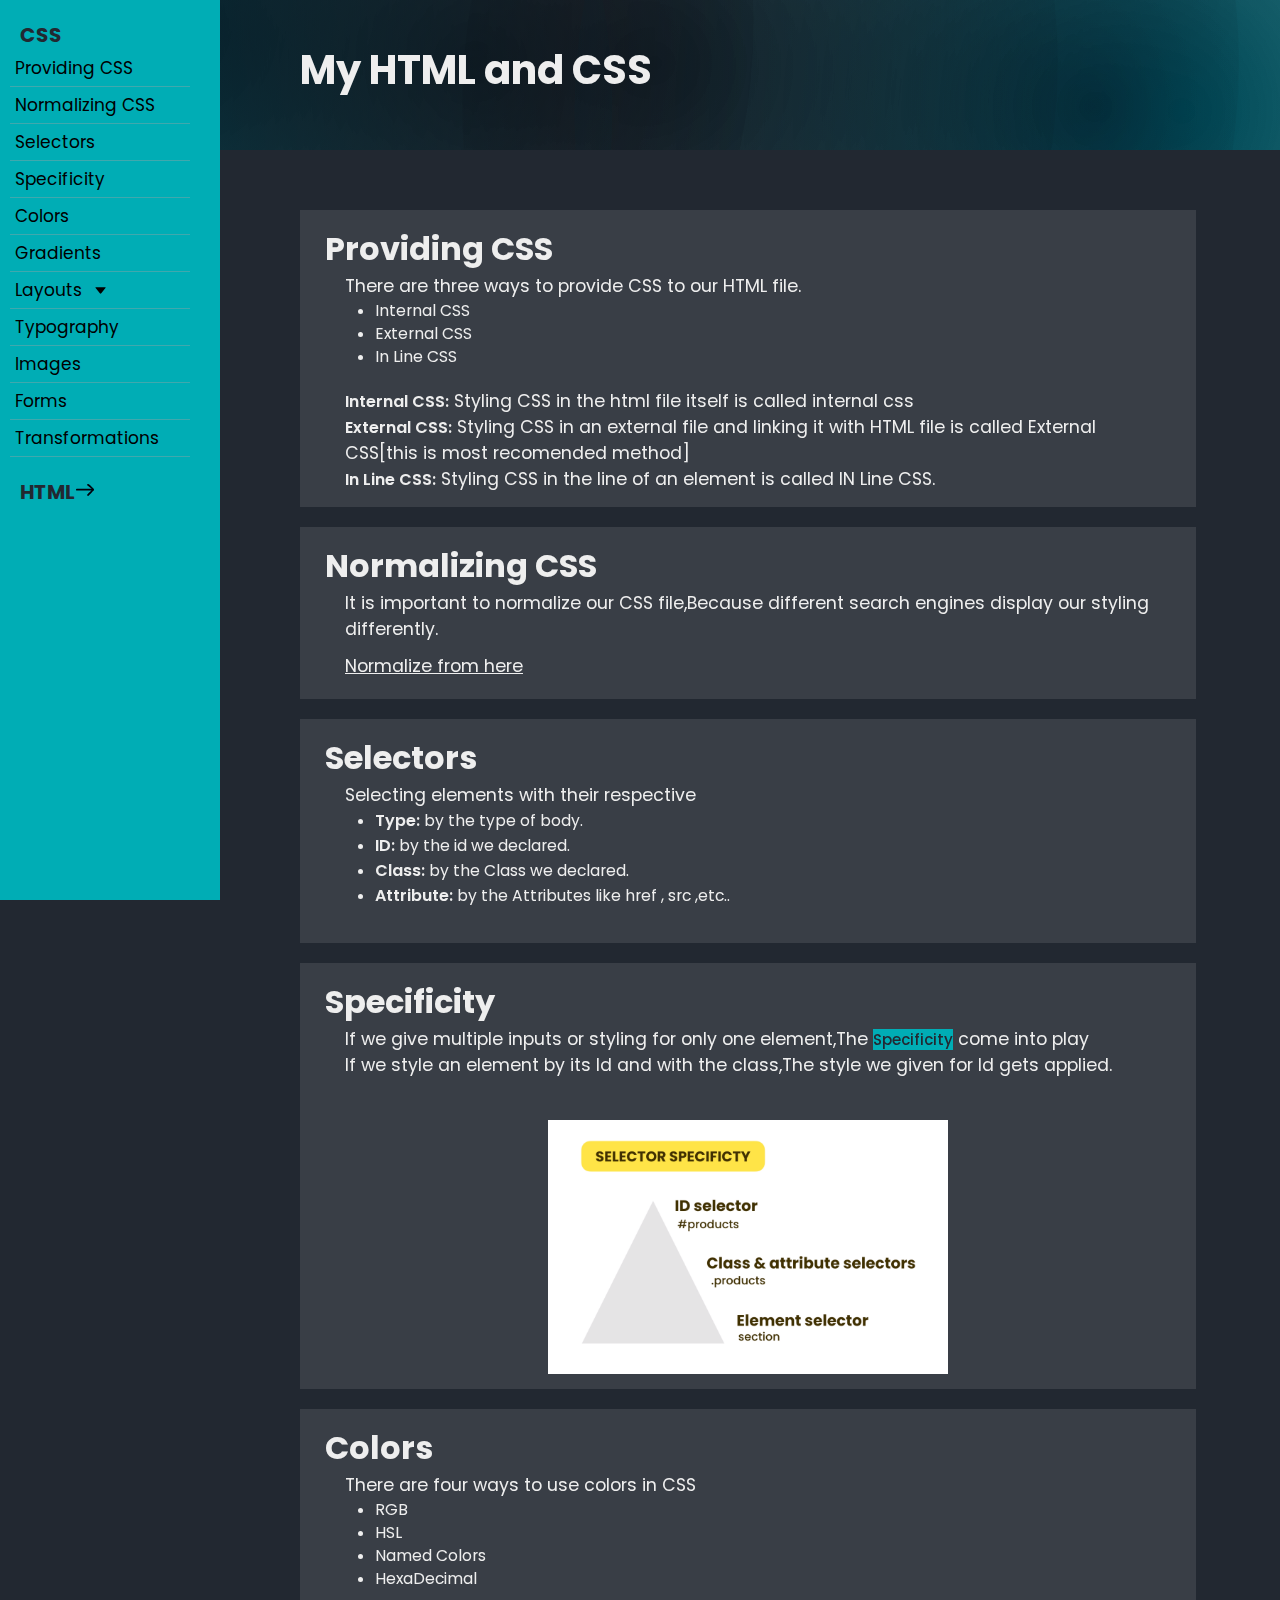
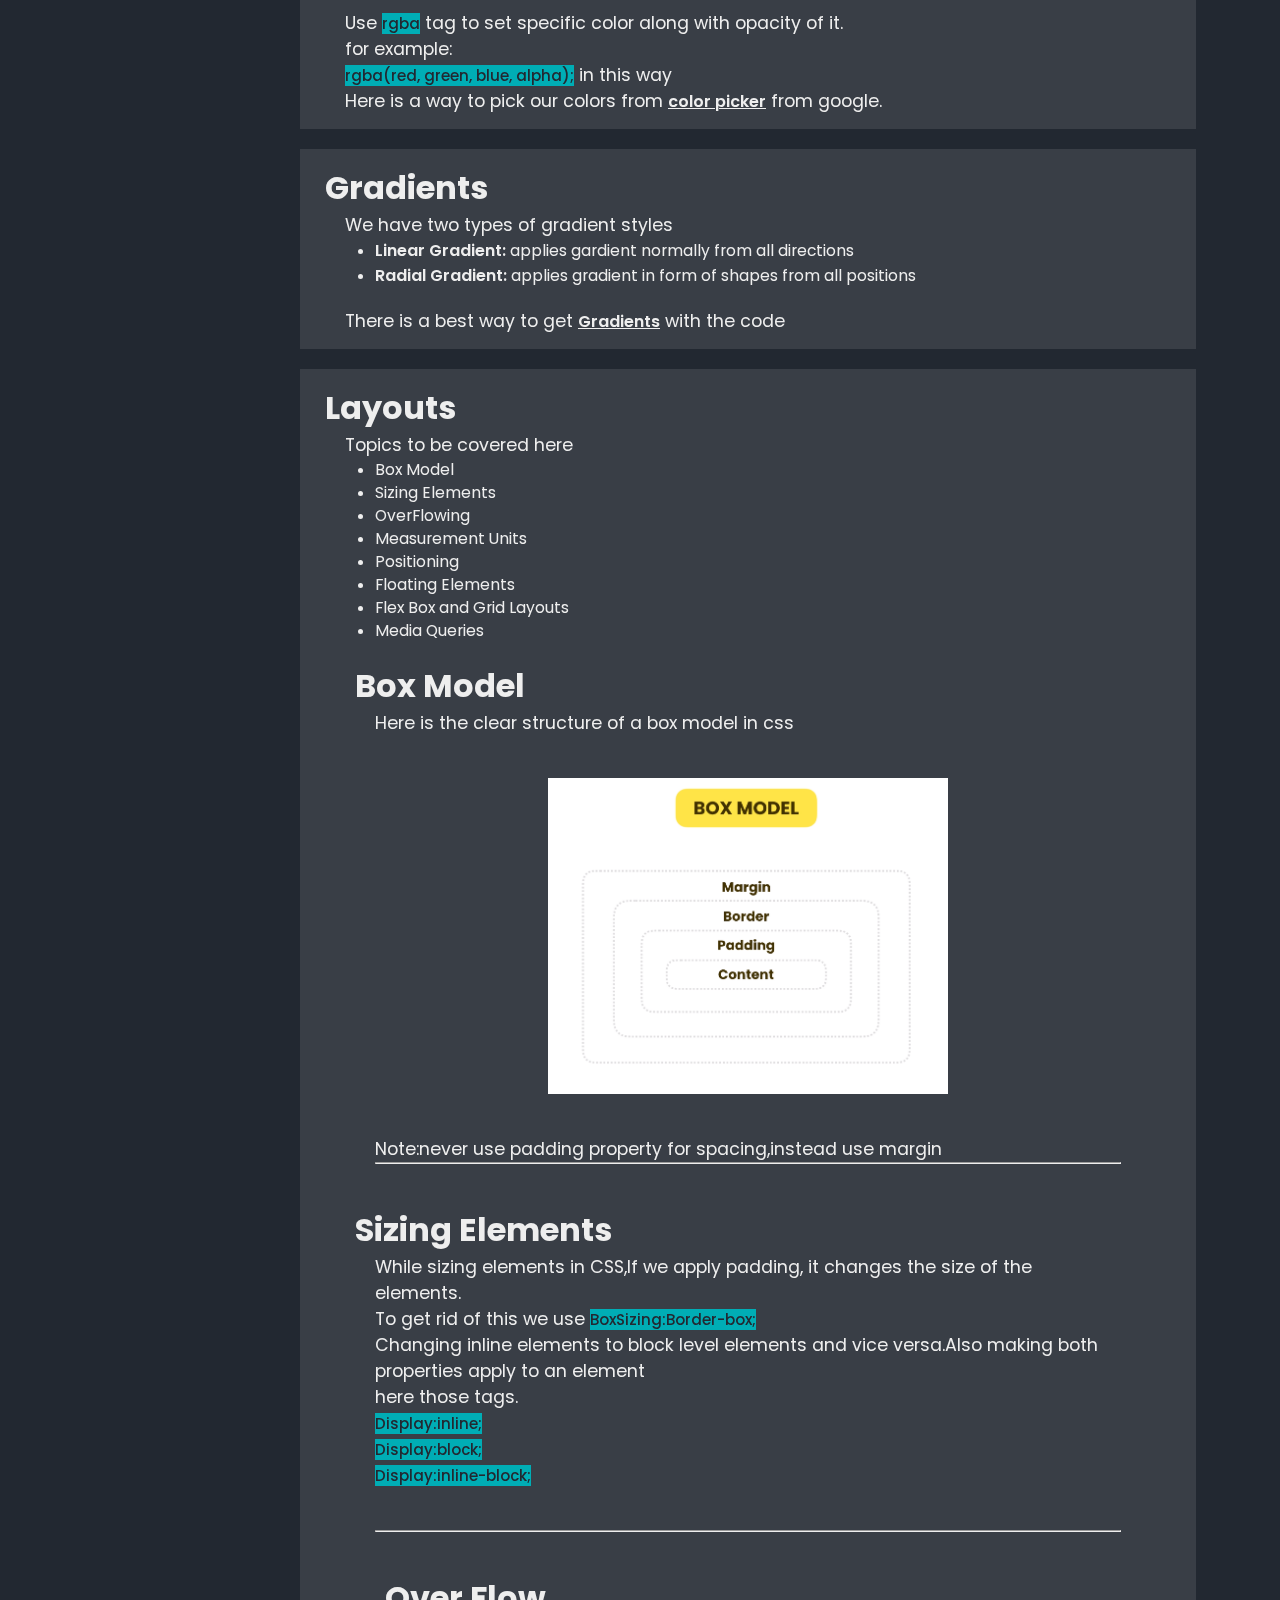
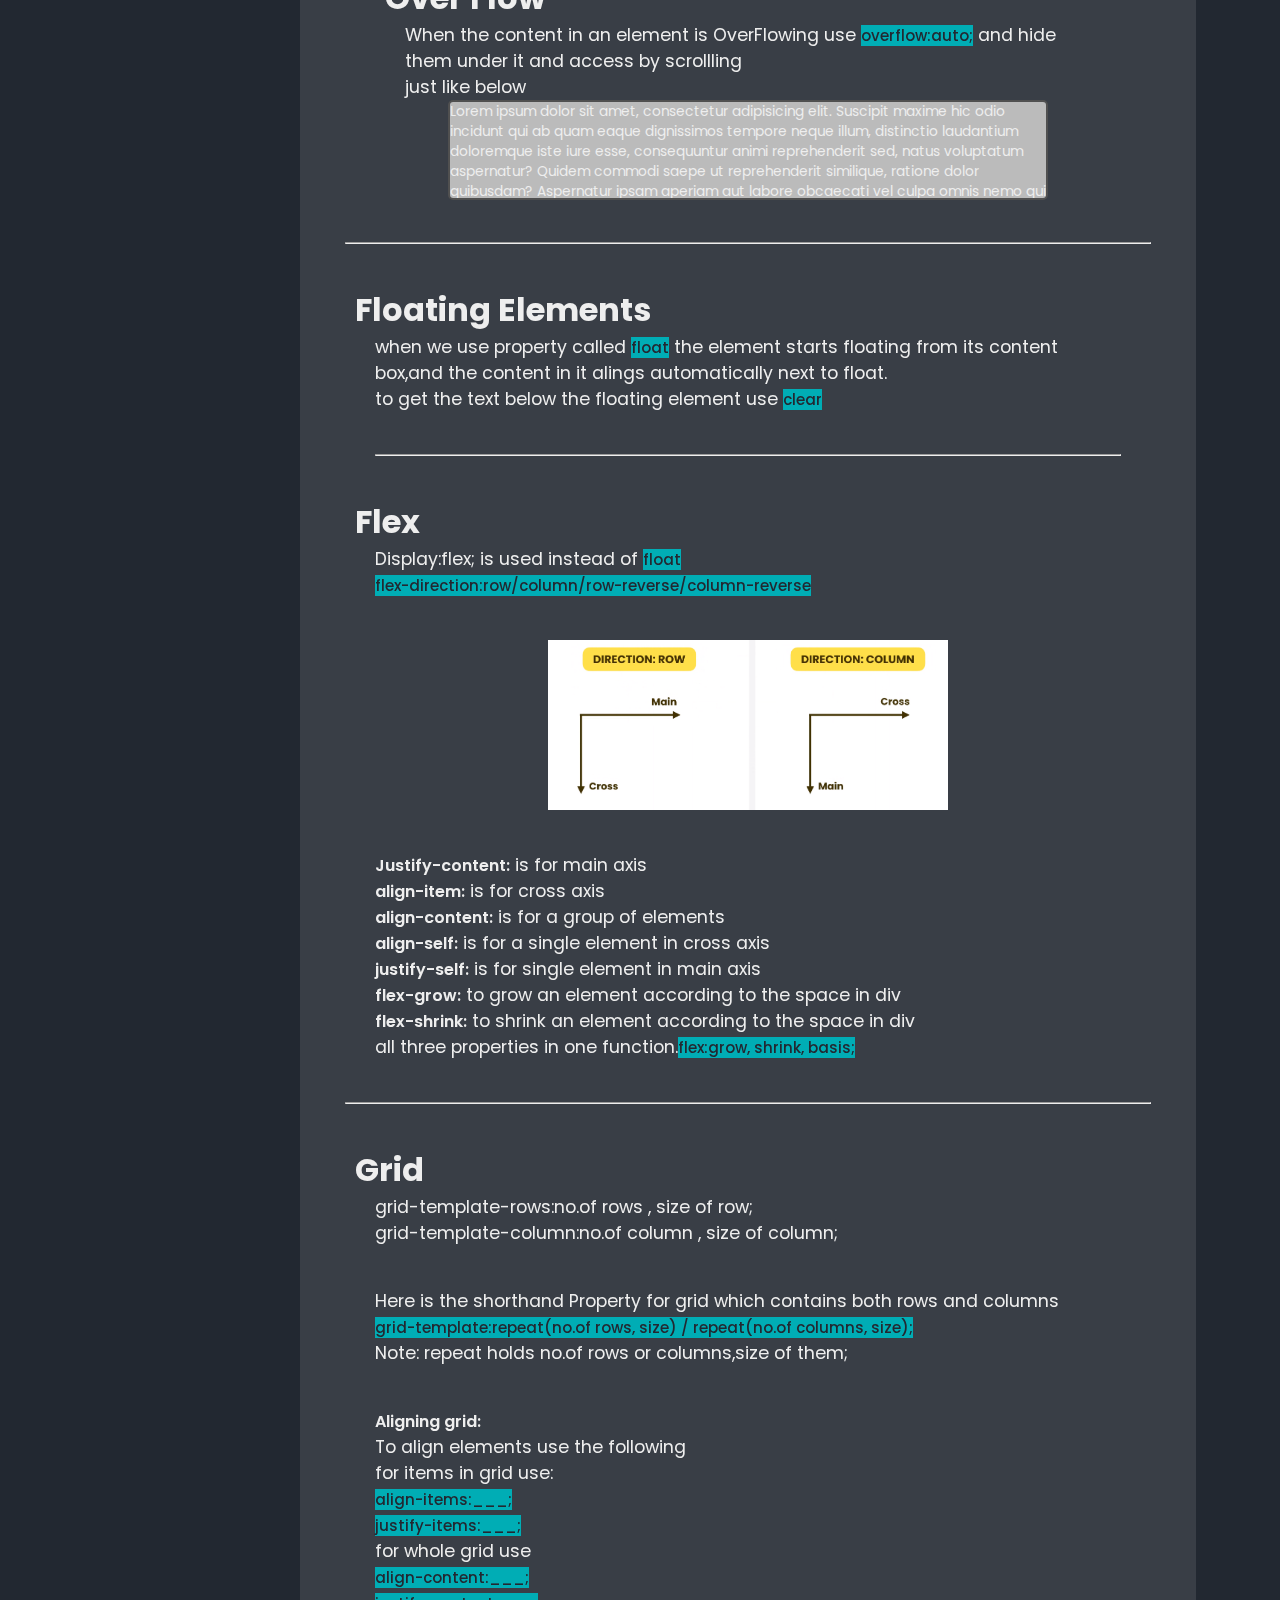
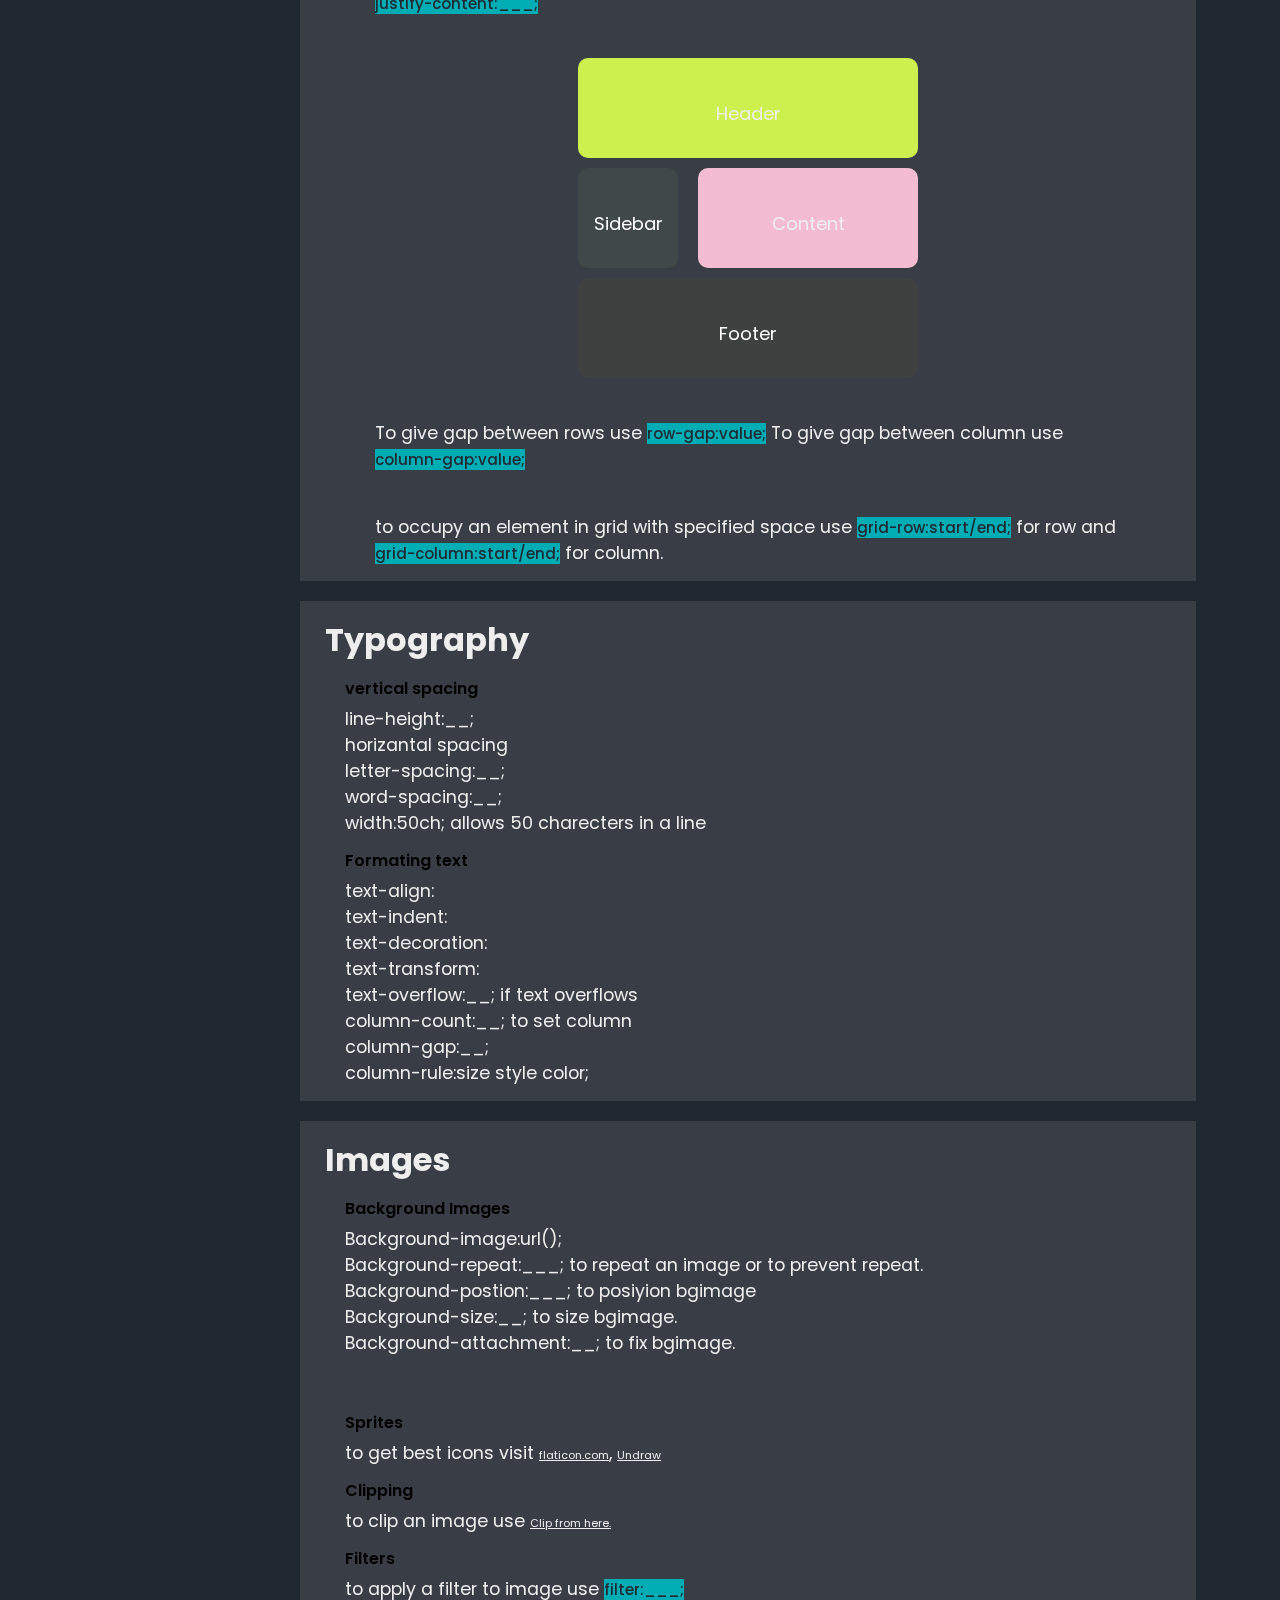
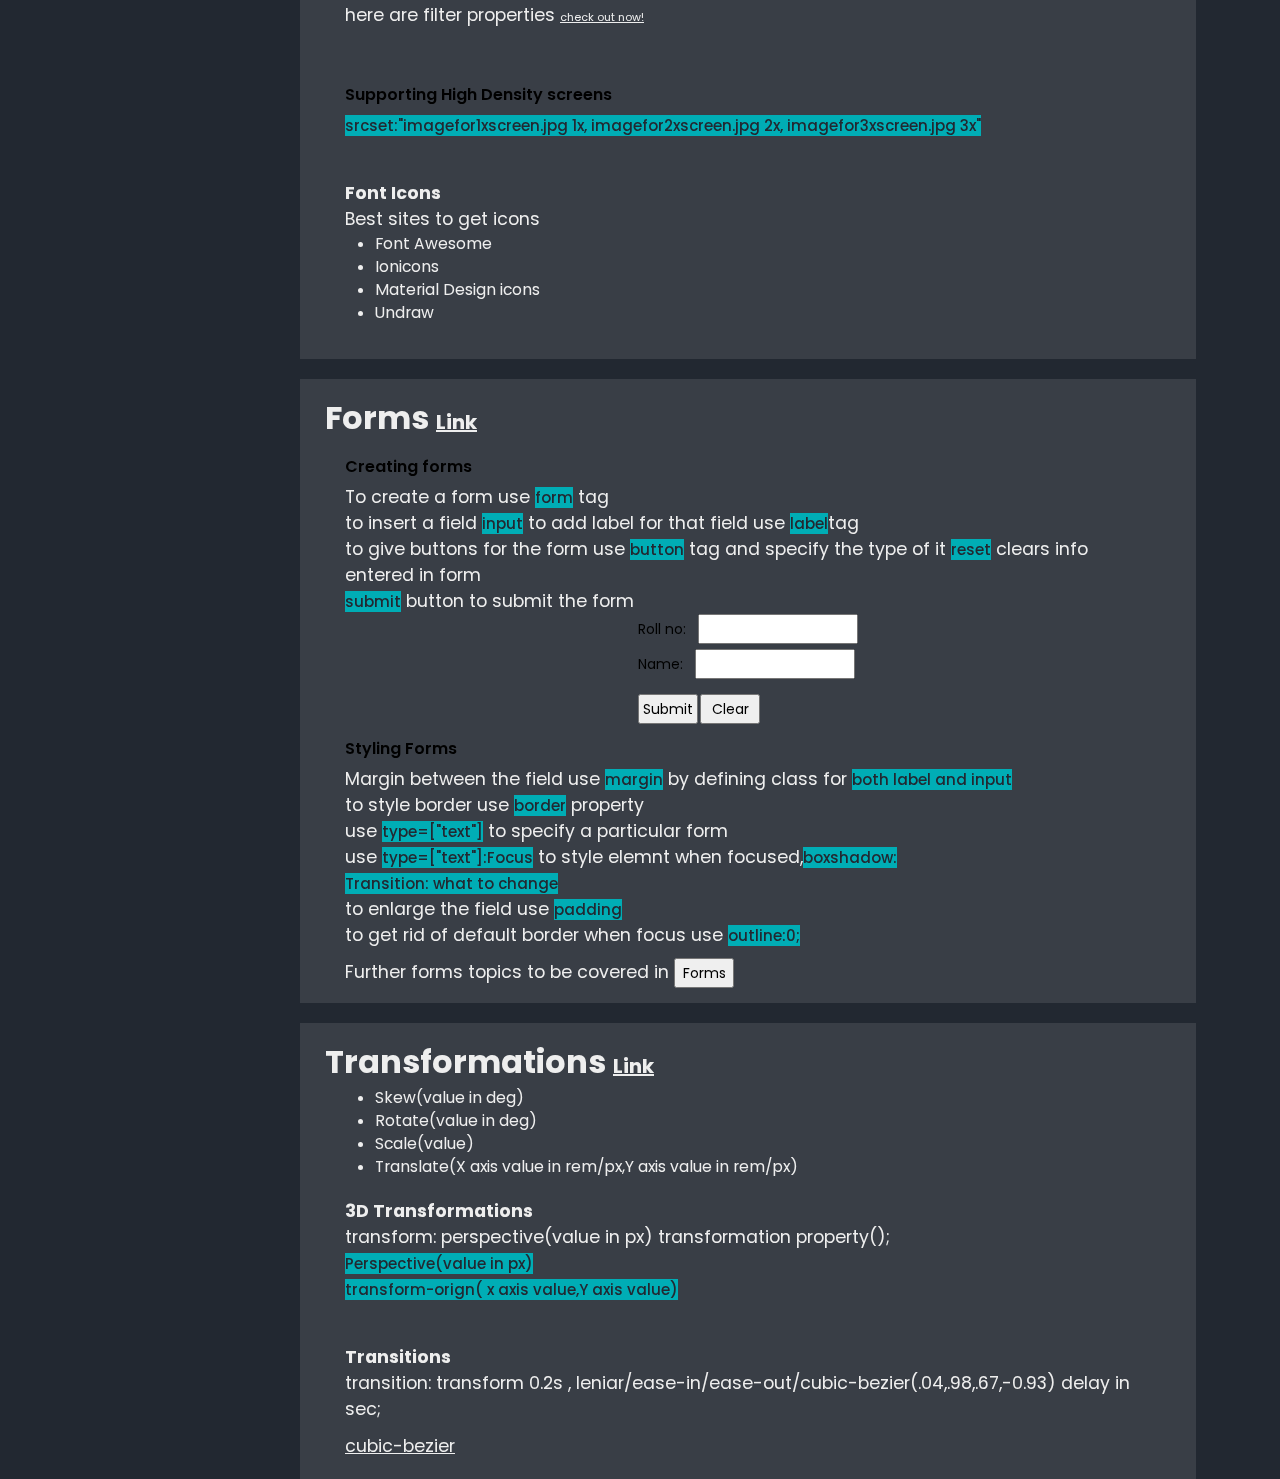
<file: css.html>
<!DOCTYPE html>
<html lang="en">
<head>
    <meta charset="UTF-8">
    <meta name="viewport" content="width=device-width, initial-scale=1.0">
    <link rel="stylesheet" href="./styles.css">
    <link rel="stylesheet" href="./utils.css">
    <script src="finisher-header.es5.min.js" type="text/javascript"></script>
    <title>CSS</title>
</head>
<body>
    <div class="sideBar">
        <h2>CSS</h2>
    <a href="#providingCss" class="sideBarAnchors">Providing CSS</a>
    <a href="#normalizingCss" class="sideBarAnchors">Normalizing CSS</a>
    <a href="#selectors" class="sideBarAnchors">Selectors</a>
    <a href="#specificity" class="sideBarAnchors">Specificity</a>
    <a href="#colors" class="sideBarAnchors">Colors</a>
    <a href="#gradient" class="sideBarAnchors">Gradients</a>
    <a href="#layouts" id="layout" class="sideBarAnchors flex-center sideBarAnchors-list-holder">Layouts <div class="flex-center"><img id="iconDropDown" class="icon" src="./dropdown.svg" alt="" srcset=""></div ></a>
    <ul id="list" class="list-prop">
        <li><a href="#boxModel" class="sideBarAnchors sideBarAnchorsList-elements">Box Model</a></li>
        <li><a href="#sizingElements" class="sideBarAnchors sideBarAnchorsList-elements">Sizing Elements</a></li>
        <li><a href="#overflow" class="sideBarAnchors sideBarAnchorsList-elements">OverFlowing</a></li>
        <li><a href="#floatingElements" class="sideBarAnchors sideBarAnchorsList-elements">Floating Elements</a></li>
        <li><a href="#flex" class="sideBarAnchors sideBarAnchorsList-elements">Flex Box</a></li>
        <li><a id="grid" href="#grid" class="sideBarAnchors sideBarAnchorsList-elements">Grid</a></li>
    </ul>
    <a href="#typography" class="sideBarAnchors">Typography</a>
    <a href="#images" class="sideBarAnchors">Images</a>
    <a href="#forms" class="sideBarAnchors">Forms</a>
    <a href="#transformations" class="sideBarAnchors">Transformations</a>
    <a id="redirect" class="redirect" href="./index.html"><h2>HTML <img class="rotate-right" src="./arrow.svg" alt="" srcset=""></h2></a>
    </div>
    <div class="contentHolder">
        <div class="header finisher-header" style="width: 100vw; height: 150px;">
            <h1 class="header">My HTML and CSS</h1>
          </div>
        <div class="content">
            <h2 id="providingCss" class="headings">Providing CSS</h2>
            <div class="contentInside">
                <p>There are three ways to provide CSS to our HTML file.</p>
            <ol class="list">
                <li>Internal CSS</li>
                <li>External CSS</li>
                <li>In Line CSS</li>
            </ol>
            <p><span class="bold">Internal CSS:</span> Styling CSS in the html file itself is called internal css</p>
            <p><span class="bold">External CSS:</span> Styling CSS in an external file and linking it with HTML file is called External CSS[this is
                most recomended method]</p>
            <p><span class="bold">In Line CSS:</span> Styling CSS in the line of an element is called IN Line CSS.</p>
            </div>
        </div>
        <div class="content">
            <h2 id="normalizingCss" class="headings">Normalizing CSS</h2>
            <div class="contentInside">
                <p>It is important to normalize our CSS file,Because different search engines display our styling differently.</p>
                <a href="https://necolas.github.io/normalize.css/8.0.1/normalize.css">Normalize from here</a>
            </div>
        </div>
        <div class="content">
            <h2 id="selectors" class="headings">Selectors</h2>
            <div class="contentInside">
                <p>Selecting elements with their respective
                <ol class="list">
                    <li><span class="bold">Type:</span> by the type of body.</li>
                    <li><span class="bold">ID:</span> by the id we declared.</li>
                    <li><span class="bold">Class:</span> by the Class we declared.</li>
                    <li><span class="bold">Attribute:</span> by the Attributes like href , src ,etc..</li>
                </ol>
                </p>
            </div>
        </div>
        <div class="content">
            <h2 id="specificity" class="headings">Specificity</h2>
            <div class="contentInside">
                <p>If we give multiple inputs or styling for only one element,The <b>Specificity</b> come into play</p>
                <p>If we style an element by its Id and with the class,The style we given for Id gets applied.</p>
                <br>
                <div>
                    <div class="flex-center-justify">
                        <img class="typicalImage" src="./selcspef.png" alt="Specificity triangle">
                    </div>
                </div>
            </div>
        </div>
    <div class="content">
        <h2 id="colors" class="headings">Colors</h2>
        <div class="contentInside">
            <p>There are four ways to use colors in CSS</p>
                <ol class="list">
                    <li>RGB</li>
                    <li>HSL</li>
                    <li>Named Colors</li>
                    <li>HexaDecimal</li>
                </ol>
            <p>Use <b>rgba</b> tag to set specific color along with opacity of it.</p>
            <p>for example:</p>
            <p><b> rgba(red, green, blue, alpha);</b> in this way</p>
            <p>Here is a way to pick our colors from <a href="https://www.google.com/search?q=color+picker"
                    target="__blank"><span class="bold">color picker</span ></a> from google.</p>
        </div>
    </div>
    <div class="content">
        <h2 id="gradient" class="headings">Gradients</h2>
        <div class="contentInside">
            <p>We have two types of gradient styles</p>
            <ol class="list">
                <li><span class="bold"> Linear Gradient: </span>applies gardient normally from all directions</li>
                <li><span class="bold"> Radial Gradient: </span>applies gradient in form of shapes from all positions</li>
            </ol>
            <p>There is a best way to get <a href="https://cssgradient.io/" target="__blank"><span
                        class="bold">Gradients</span></a> with the code
            </p>
        </div>
    </div>
    <div class="content">
        <h2 id="layouts" class="headings">Layouts</h2>
        <div class="contentInside">
            <p>Topics to be covered here</p>
            <ol class="list">
                    <li>Box Model</li>
                    <li>Sizing Elements</li>
                    <li>OverFlowing</li>
                    <li>Measurement Units</li>
                    <li>Positioning</li>
                    <li>Floating Elements</li>
                    <li>Flex Box and Grid Layouts</li>
                    <li>Media Queries</li>
            </ol>
            <h3 class="headings" id="boxModel">Box Model</h3>
            <div class="contentInside">
            <p>Here is the clear structure of a box model in css</p>
            <br>
            <div class="flex-center-justify">
            <img class="typicalImage" src="./box model.png" alt="box model diagram"><br>
            </div>
            <br>
            <p>Note:never use padding property for spacing,instead use margin</p>
            <hr><br>
            </div>
            <h2 id="sizingElements" class="headings">Sizing Elements</h2>
            <div class="contentInside">
                <p>While sizing elements in CSS,If we apply padding, it changes the size of the elements.</p>
                <p>To get rid of this we use <b>BoxSizing:Border-box;</b></p>
                <p>Changing inline elements to block level elements and vice versa.Also making both properties apply to an
                    element</p>
                <p>here those tags.</p>
                <p><b>Display:inline;</b></p>
                <p><b>Display:block;</b></p>
                <p><b>Display:inline-block;</b></p>
                <br>
                <hr>
                <br>
                <h2 id="overflow" class="headings">Over Flow</h2>
                <div class="contentInside">
                    <p>When the content in an element is OverFlowing use <b>overflow:auto;</b> and hide them under it and access by
                        scrollling</p>
                    <p>just like below</p>
                </div>
                <div class="flex-center-justify">
                <div class="overflow">
                    <p>Lorem ipsum dolor sit amet, consectetur adipisicing elit. Suscipit maxime hic odio incidunt qui ab quam
                        eaque dignissimos tempore neque illum, distinctio laudantium doloremque iste iure esse, consequuntur
                        animi reprehenderit sed, natus voluptatum aspernatur? Quidem commodi saepe ut reprehenderit similique,
                        ratione dolor quibusdam? Aspernatur ipsam aperiam aut labore obcaecati vel culpa omnis nemo qui quo,
                        tempore at deleniti nulla neque! Facere autem magnam asperiores est laboriosam corrupti aperiam, id
                        iure? Iure ratione minus recusandae? Molestiae aut vel impedit! Ratione, dolorem! Voluptate ducimus
                        voluptatem, impedit officiis non corporis ut? Necessitatibus quibusdam voluptatum et, asperiores,
                        voluptatibus veritatis vero voluptate eos maxime eius adipisci nobis dignissimos aspernatur temporibus
                        ipsa natus repellat sint in minus velit hic dolore tenetur quae nisi. Corporis dolorum minima quam,
                        sequi perferendis accusantium nesciunt. Dolore maiores quos magnam autem voluptatibus repudiandae
                        delectus quod beatae distinctio illum et repellat exercitationem placeat tempore officiis cupiditate
                        tenetur sit veritatis voluptatum deserunt, aliquid rem impedit. Cupiditate dolorem, eligendi nemo
                        consequuntur id consectetur quae sequi dolore, veniam atque repudiandae. Vero quasi iusto velit quo
                        quaerat maiores dolorem accusantium blanditiis minima sapiente praesentium perspiciatis unde consectetur
                        ratione atque deleniti sint, quod animi voluptatem amet dolor reiciendis! Cupiditate iure, maiores
                        blanditiis repudiandae dicta quidem! Neque, deleniti.</p>
                </div>
                </div>
            </div>
            <br>
            <hr><br>
            <h2 id="floatingElements" class="headings">Floating Elements</h2>
            <div class="contentInside">
                <p>when we use property called <b>float</b> the element starts floating from its content box,and the content in
                    it alings automatically next to float.</p>
                <p>to get the text below the floating element use <b>clear</b></p><br>
                <hr><br>
            </div>
            <h2 id="flex" class="headings">Flex</h2>
            <div class="contentInside">
                <p>Display:flex; is used instead of <b>float</b></p>
                <p><b>flex-direction:row/column/row-reverse/column-reverse</b></p>
                <br>
                <div class="flex-center-justify">
                    <img class="typicalImage" src="./axesimg.png" alt="image for axes">
                </div>
                <br>
                <p><span class="bold">Justify-content:</span> is for main axis</p>
                <p><span class="bold">align-item:</span> is for cross axis</p>
                <p><span class="bold">align-content:</span> is for a group of elements</p>
                <p><span class="bold">align-self:</span> is for a single element in cross axis</p>
                <p><span class="bold">justify-self:</span> is for single element in main axis</p>
                <p><span class="bold">flex-grow:</span> to grow an element according to the space in div</p>
                <p><span class="bold">flex-shrink:</span> to shrink an element according to the space in div</p>
                <p>all three properties in one function.<b>flex:grow, shrink, basis;</b></p>
            </div>
            <br>
            <hr>
            <br>
    
            <h2 id="grid" class="headings">Grid</h2>
            <div class="contentInside">
                <p>grid-template-rows:no.of rows , size of row;</p>
            <p>grid-template-column:no.of column , size of column;</p>
            <br>
            <p>Here is the shorthand Property for grid which contains both rows and columns</p>
            <p><b>grid-template:repeat(no.of rows, size) / repeat(no.of columns, size);</b></p>
            <p>Note: repeat holds no.of rows or columns,size of them;</p>
            <br>
            <p><span class="bold">Aligning grid:</span></p>
            <p>To align elements use the following </p>
            <p>for items in grid use:</p>
            <p>
                <b>
                    align-items:___;
                </b>
            </p>
            <p>
                <b>
                    justify-items:___;
                </b>
            </p>
            <p>for whole grid use</p>
            <p>
                <b>
                    align-content:___;
                </b>
            </p>
            <p>
                <b>
                    justify-content:___;
                </b>
            </p>
            <br>
            <div class="gridexample">
                <div class=" griditem1">
                    <p style="margin-top:4.2rem; font-size:large;">Header</p>
                </div>
                <div class=" griditem2">
                    <p style="margin-top:4.2rem; color: white; font-size:large;">Sidebar</p>
                </div>
                <div class=" griditem3">
                    <p style="margin-top:4.2rem; font-size:large;">Content</p>
                </div>
                <div class=" griditem4">
                    <p style="margin-top:4.2rem; color: white; font-size:large;">Footer</p>
                </div>
            </div>
            <br>
            <p>
                To give gap between rows use <b> row-gap:value;</b>
                To give gap between column use <b> column-gap:value;</b>
            </p>
            <br>
            <p>
                to occupy an element in grid with specified space use <b>grid-row:start/end;</b> for row and
                <b>grid-column:start/end;</b> for column.
            </p>
            </div>
        </div>
    </div>
    <div class="content">
        <h2 id="typography" class="headings">Typography</h2>
        <div class="contentInside">
            <span class="bold">vertical spacing</span>
            <p>line-height:__;</p>
            <p>horizantal spacing</p>
            <p>letter-spacing:__;</p>
            <p>word-spacing:__;</p>
            <p>width:50ch; allows 50 charecters in a line</p>
            <span class="bold">Formating text</span>
            <p>text-align:</p>
            <p>text-indent:</p>
            <p>text-decoration:</p>
            <p>text-transform:</p>
            <p>text-overflow:__; if text overflows</p>
            <p>column-count:__; to set column</p>
            <p>column-gap:__;</p>
            <p>column-rule:size style color;</p>
        </div>
    </div>
    <div class="content">
        <h2 id="images" class="headings">Images</h2>
        <div class="contentInside">
            <span class="bold">Background Images</span>
            <p>Background-image:url();</p>
            <p>Background-repeat:___; to repeat an image or to prevent repeat.</p>
            <p>Background-postion:___; to posiyion bgimage</p>
            <p>Background-size:__; to size bgimage.</p>
            <p>Background-attachment:__; to fix bgimage.</p>
            <br>
            <span class="bold">Sprites</span>
            <p>to get best icons visit <a href="https://www.flaticon.com/">flaticon.com</a>, <a href="https://undraw.co/">Undraw</a></p>
            <span class="bold">Clipping</span>
            <p>to clip an image use <a href="https://bennettfeely.com/clippy/">Clip from here.</a></p>
            <span class="bold">Filters</span>
            <p>to apply a filter to image use <b>filter:___;</b></p>
            <p>here are filter properties <a href="https://developer.mozilla.org/en-US/docs/Web/CSS/filter">check out now!</a>
            </p>
            <br>
            <span class="bold">Supporting High Density screens</span>
            <p><b>srcset:"imagefor1xscreen.jpg 1x, imagefor2xscreen.jpg 2x, imagefor3xscreen.jpg 3x"</b></p>
            <br>
            <h2>Font Icons</h2>
            <p>Best sites to get icons</p>
            <ul class="list">
                <li>Font Awesome</li>
                <li>Ionicons</li>
                <li>Material Design icons</li>
                <li>Undraw</li>
            </ul>
        </div>
    </div>
    <div class="content">
        <h2 id="forms" class="headings">Forms <a href="./forms.html">Link</a></h2>
        <div class="contentInside">
            <span class="bold">Creating forms</span>
            <p>To create a form use <b>form</b> tag</p>
            <p>to insert a field <b>input</b> to add label for that field use <b>label</b>tag</p>
            <p>to give buttons for the form use <b>button</b> tag and specify the type of it <b>reset</b> clears info entered in
                form</p>
            <p><b>submit</b> button to submit the form</p>
            <div class="flex-center-justify">
                <form class="firstform" action="">
                    <div class="form-group">
                        <label for="rollno">Roll no:</label>
                        <input id="rollno" type="text">
                    </div>
                    <div class="form-group">
                        <label for="name">Name:</label>
                        <input id="name" type="text">
                    </div>
                    <div>
                        <button class="btn" type="submit">Submit</button>
                        <button class="btn" type="reset">Clear</button>
                    </div>
                </form>
            </div>
            <span class="bold">Styling Forms</span>
            <p>Margin between the field use <b>margin</b> by defining class for <b>both label and input</b></p>
            <p>to style border use <b>border</b> property</p>
            <p>use <b>type=["text"]</b> to specify a particular form</p>
            <p>use <b>type=["text"]:Focus</b> to style elemnt when focused,<b>boxshadow:</b></p>
            <p><b>Transition: what to change </b></p>
            <p>to enlarge the field use <b>padding</b></p>
            <p>to get rid of default border when focus use <b>outline:0;</b></p>
            <p>Further forms topics to be covered in <a href="forms.html"><button class="btn">Forms</button></a></p>
            </div>
    </div>
    <div class="content">
        <h2 id="transformations" class="headings">Transformations <a href="./transformations.html">Link</a></h2>
        <div class="contentInside">
            <ul class="list">
                <li>Skew(value in deg)</li>
                <li>Rotate(value in deg)</li>
                <li>Scale(value)</li>
                <li>Translate(X axis value in rem/px,Y axis value in rem/px)</li>
            </ul>
                <h2>3D Transformations</h2>
                <p> transform: perspective(value in px) transformation property();</p>
                <p><b>Perspective(value in px)</b></p>
                <p><b>transform-orign( x axis value,Y axis value)</b></p>
                <br>
                <h2>Transitions</h2>
                <p>transition: transform 0.2s , leniar/ease-in/ease-out/cubic-bezier(.04,.98,.67,-0.93) delay in sec;</p>
                <a href="https://cubic-bezier.com/#0,1.02,.05,-0.87">cubic-bezier</a>
        </div>
    </div>
    </div>
    <script src="./script.js"></script>
    <script type="text/javascript">
        new FinisherHeader({
          "count": 6,
          "size": {
            "min": 1100,
            "max": 1300,
            "pulse": 0
          },
          "speed": {
            "x": {
              "min": 0.1,
              "max": 0.3
            },
            "y": {
              "min": 0.1,
              "max": 0.3
            }
          },
          "colors": {
            "background": "#eeeeee",
            "particles": [
              "#393e46",
              "#222831",
              "#00adb5"
            ]
          },
          "blending": "overlay",
          "opacity": {
            "center": 1,
            "edge": 0.1
          },
          "skew": 0,
          "shapes": [
            "c"
          ]
        });
        </script>
</body>
</html>
</file>
<file: styles.css>
@import url('https://fonts.googleapis.com/css2?family=Poppins&display=swap');

*{
    margin: 0;
    padding: 0;
    box-sizing: border-box;
    font-family: 'Poppins', sans-serif;
    font-size: 62.5%;
}

p,h1,h2,h3,a{
    color:rgb(238, 238, 238);
}

html{
    scroll-behavior:smooth;
    scroll-padding-top: 6rem;
    background-color: rgb(34, 40, 49);
    overflow-x: hidden;
}

b{
    font-size: 1.5rem;
    font-weight: 500;
    color:rgb(34, 40, 49);
    background-color:rgb(0, 173, 181) ;
}

.header{
    font-size: 4rem;
}

.sideBar{
    width: 22rem;
    height: 100%;
    overflow-x: hidden;
    position:fixed;
    background-color: rgb(0, 173, 181);
    color: rgb(34, 40, 49);
}

.sideBar h2{
    font-size: 2rem;
    margin-left: 2rem;
    margin-top: 2rem;
    color: rgb(34, 40, 49);
}

h3{
    font-size: 1.7rem;
    margin-left: 2rem;
}

.sideBarAnchors{
    display: block;
    width: 18rem;
    font-size: 1.7rem;
    padding: 0.5rem 0.5rem;
    text-decoration: none;
    margin-left: 1rem;
    color: black;
    border-bottom: 1px solid rgba(161, 161, 161, 0.397);
}


.sideBarAnchors:hover{
    color:rgb(238, 238, 238);
    background-color: rgb(34, 40, 49);
}


.sideBarAnchorsList{
    border: 0;
    margin-bottom: 0;
    font-size: 2.6rem;
}

.sideBarAnchorsList-elements{
    width:15rem;
    margin-left: 1.5rem;
    font-size: 1.5rem;
    border-bottom: 0;
    margin-top: 0;
}

.list-prop{
    display:none;
}

.icon{
    width: 1.7rem;
    margin-left: 1rem;
}

.sideBarAnchors-list-holder{
    border-bottom: 1px solid rgba(161, 161, 161, 0.397);
}

.contentHolder{
    margin-left: 30rem;
    padding-top: 4rem;
}

.content{
    width: 70vw;
    height: auto;
    background-color: rgb(57, 62, 70);
    margin-top: 2rem;
    padding: 1.5rem 1.5rem;
}

.headings{
    font-size: 3.2rem;
    font-weight: 700;
    margin-left: 1rem;
}

.contentInside{
    margin-left: 3rem;
    font-size: 2.8rem;
    padding-right: 3rem;
}


.list{
    list-style:disc;
    font-size: 2.5rem;
    margin-left: 3rem;
    padding-bottom: 2rem;
    color:rgb(238, 238, 238);
}


.listOrder{
    font-size: 2.5rem;
    margin-left: 3rem;
    color:rgb(238, 238, 238);
}

.listOrginal{
    list-style: none;
}

table,
td,
th {
  border: 0.1rem solid rgb(238, 238, 238);;
  border-collapse: collapse;
  padding: 0.8rem;
  font-size: 1.6rem;
  color:rgb(238, 238, 238);
}

.block{
    background-color:rgb(172, 169, 169);
}

.overflow{
    border: 0.2rem solid rgb(80, 80, 80);
    border-radius: 0.5rem;
    width: 60rem;
    height: 10rem;
    background-color: rgb(187, 187, 187);
    color: white;
    overflow: auto;
    font-size: 2.2rem;
  }

/* For grid  */

.gridexample{
    display: grid;
    grid-template: repeat(3,10rem) / repeat(3,10rem);
    align-items: center;
    justify-items:center;
    justify-content: center;
    align-content: center;
    row-gap: 1rem;
    column-gap: 2rem;
    grid-template-areas: 
     "header header header"
     "sidebar contentt contentt"
     "footer footer footer";
     align-items: stretch;
     justify-items:stretch;
  }
 
 .griditem1{
 grid-area: header;
 background-color: #cdf04e;
 border-radius: 1rem;
 text-align: center;
 
 }
 
 .griditem2{
   grid-area: sidebar;
   background-color: #414948;
   border-radius: 1rem;
   text-align: center;
 }
 
 .griditem3{
   grid-area: contentt;
   background-color: #f3bcd1;
   border-radius: 1rem;
   text-align: center;
 }
 
 .griditem4{
   grid-area: footer;
   background-color: #3d4140;
   border-radius: 1rem;
   text-align: center;
 }

.firstform input{
    width: 16rem;
    height: 3rem;
    margin-left: 1rem;
    margin-bottom: 0.5rem;
    font-size: 1.4rem;
}

.firstform label{
    font-size: 1.4rem;
}

.btn{
    width: 6rem;
    height: 3rem;
    font-size: 1.4rem;
    margin-top: 1rem;
}
</file>
<file: utils.css>
.flex-center{
    display: flex;
    align-items: center;
}

.bold{
    font-weight: 600;
    font-size: 1.6rem;
}

.flex-center-justify{
    display: flex;
    align-items: center;
    justify-content: center;
}

.typicalImage{
    width: 40rem;
    height: auto;
    text-align: center;
}

.typicalImage-fit{
    width: 25rem;
    height: auto;
    text-align: center;
}

.redirect{
    color: black;
    text-decoration: none;
}

.redirectH2:hover{
    color:rgb(238, 238, 238);
}

.rotate-right{
    width: 1.2rem;
    transform: rotate(90deg);
    transition: transform 300ms ease-out;
}

.redirect:hover img{
    transform: rotate(90deg) translateY(-50%);
}
</file>
